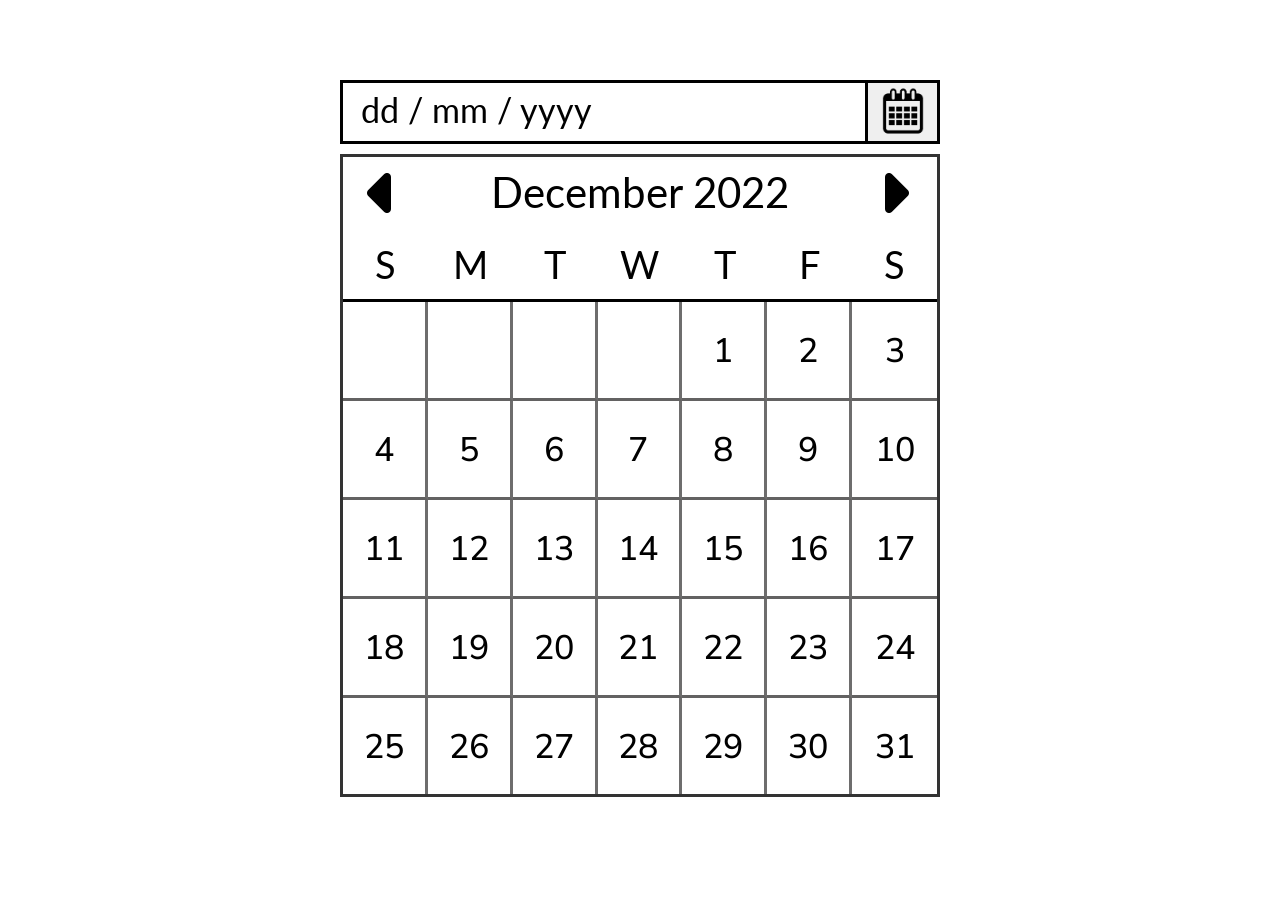
<file: Datepicker/index.html>
<!DOCTYPE html>
<html lang="en">
<head>
    <meta charset="UTF-8">
    <meta name="viewport" content="width=device-width, initial-scale=1.0">
    <link rel="stylesheet" href="css/styles.css">
    <!-- <link rel="stylesheet" href="https://cdnjs.cloudflare.com/ajax/libs/font-awesome/4.7.0/css/font-awesome.min.css"> -->
    <link rel="stylesheet" href="https://cdnjs.cloudflare.com/ajax/libs/font-awesome/6.7.2/css/all.min.css">
    <link rel="preconnect" href="https://fonts.googleapis.com">
    <link rel="preconnect" href="https://fonts.gstatic.com" crossorigin>
    <link href="https://fonts.googleapis.com/css2?family=Lato:ital,wght@0,100;0,300;0,400;0,700;0,900;1,100;1,300;1,400;1,700;1,900&display=swap" rel="stylesheet">
    <link rel="preconnect" href="https://fonts.googleapis.com">
    <link rel="preconnect" href="https://fonts.gstatic.com" crossorigin>
    <link href="https://fonts.googleapis.com/css2?family=Nunito+Sans:ital,opsz,wght@0,6..12,200..1000;1,6..12,200..1000&display=swap" rel="stylesheet">
    <title>DatePicker</title>
</head>
<body>
    <div class="Container">
        <div class="parent lato-regular">
            <input type="number" class="date-picker" placeholder="dd / mm / yyyy" pattern="[0-9]{2}/[0-9]{2}/[0-9]{4}">
            <button class="calendar-button"><img class="calendar-img" src="images/calendar.png" alt=""></button>
        </div>
        <div class="calendar">
            <div class="calendar-head">
                <i class="fa-solid fa-caret-left"></i>
                <span class="months">December 2022</span>
                <i class="fa-solid fa-caret-right"></i>
            </div>
            <div class="calendar-days">
                <div>S</div><div>M</div><div>T</div><div>W</div><div>T</div><div>F</div><div>S</div>
            </div>
            <div class="calendar-dates">
                <div></div><div></div><div></div><div></div><div><p>1</p></div><div><p>2</p></div>
                <div><p>3</p></div><div><p>4</p></div><div><p>5</p></div><div><p>6</p></div><div><p>7</p></div><div><p>8</p></div><div><p>9</p></div>
                <div><p>10</p></div><div><p>11</p></div><div><p>12</p></div><div><p>13</p></div><div><p>14</p></div><div><p>15</p></div><div><p>16</p></div>
                <div><p>17</p></div><div><p>18</p></div><div><p>19</p></div><div><p>20</p></div><div><p>21</p></div><div><p>22</p></div><div><p>23</p></div><div><p>24</p></div>
                <div><p>25</p></div><div><p>26</p></div><div><p>27</p></div><div><p>28</p></div><div><p>29</p></div><div><p>30</p></div><div><p>31</p></div>
            </div>
        </div>
    </div>    
</body>
</html>
</file>
<file: Datepicker/css/styles.css>
* {
  margin: 0;
  padding: 0;
  box-sizing: content-box;
}
.Container{
  margin: 20px auto;
}
.parent {
  display: flex;
  margin: auto;
  justify-content: center;
  position: relative;
}
.calendar-button :hover{
  background: red;
  border-radius: 4px;
}
.date-picker {
  width: 78%;
  height: 60px;
  border: 3px solid black;
  font-size: 2em;
  padding-left: 18px;
  border-right: 0;
}
::placeholder {
  color: black;
  font-size: 1em;
  padding: 18px 18px 18px 0;
  font-family: "Lato";
}
.calendar-button {
  width: 72px;
  border: 3px solid black;
  cursor: pointer;
}
.calendar-img {
  width: 50px;
}
.lato-regular {
  font-family: "Lato";
  font-weight: 400;
  font-style: normal;
}
.calendar {
  position: relative;
  border: 3px solid #333;
  width: 98.6%;
  margin-top: 4px;
}
.calendar-days div{
  font-size: 24px;
}
.calendar-head {
  margin-top: 10px;
  text-align: center;
}
.fa-caret-right {
  position: absolute;
  right: 18px;
  top: 2px;
  font-size: 3em;
}
.fa-caret-left {
  position: absolute;
  left: 18px;
  top: 2px;
  font-size: 3em;
}
.months{
  font-family: "Lato";
  font-size: 26px;
}
.calendar-dates, .calendar-days {
  display: grid;
  grid-template-columns: repeat(7, 1fr);
  text-align: center;
}
.calendar-days {
  border-bottom: 3px solid #000000;
  padding-bottom: 12px;
  margin-top: 10px;
  font-family: 'Lato';
  margin-top: 16px;
}
.calendar-dates div {
  padding: 6px;
  border-bottom: 3px solid rgb(99, 98, 98);
  border-right: 3px solid rgb(110, 109, 109);
  height: 56px;
}
.calendar-dates div:nth-child(35){
  border-bottom: 0px;
}
.calendar-dates div:nth-child(7n){
  border-right: 0px;
}
.calendar-dates div:nth-child(29), 
.calendar-dates div:nth-child(30),
.calendar-dates div:nth-child(31), 
.calendar-dates div:nth-child(32),
.calendar-dates div:nth-child(33),
.calendar-dates div:nth-child(34){
  border-bottom: 0px;
}
.calendar-dates div p{
  font-weight: 500;
  font-size: 24px;
  font-family: "Nunito Sans";
  position: relative;
  top: 20px;
}
@media screen and (min-width:768px){
  .Container{
    width: 74%;
  }
  .parent{
    height: 4em;
  }
  .date-picker{
    width: 88%;
  }
  .calendar-button{
    width: 12%;
  }
  .calendar{
    width: 99%;
    margin-top: 10px;
  }
  .fa-caret-left{
    font-size: 4em;
    top: 4px;
    left: 24px;
  }
  .fa-caret-right{
    font-size: 4em;
    top: 4px;
    right: 28px;
  }
  .months{
    font-size: 42px;
  }
  ::placeholder{
    font-size: 34px;
  }
  .date-picker{
    height: auto;
  }
  .calendar-dates div {
    font-size: 30px;
    height: 84px;
    position: relative;
  }
  .calendar-days div{
    font-size: 38px;
  }
  .calendar-days{
    margin-top: 24px;
  }
  .calendar-head{
    margin-top: 10px;
  }
  .calendar-dates div p{
    font-size: 34px;
  }
}
@media screen and (min-width:1024px) {
  .Container{
    width: 100%;
    max-width: 600px;
    margin: 80px auto 80px auto ;  
  }
}
</file>
